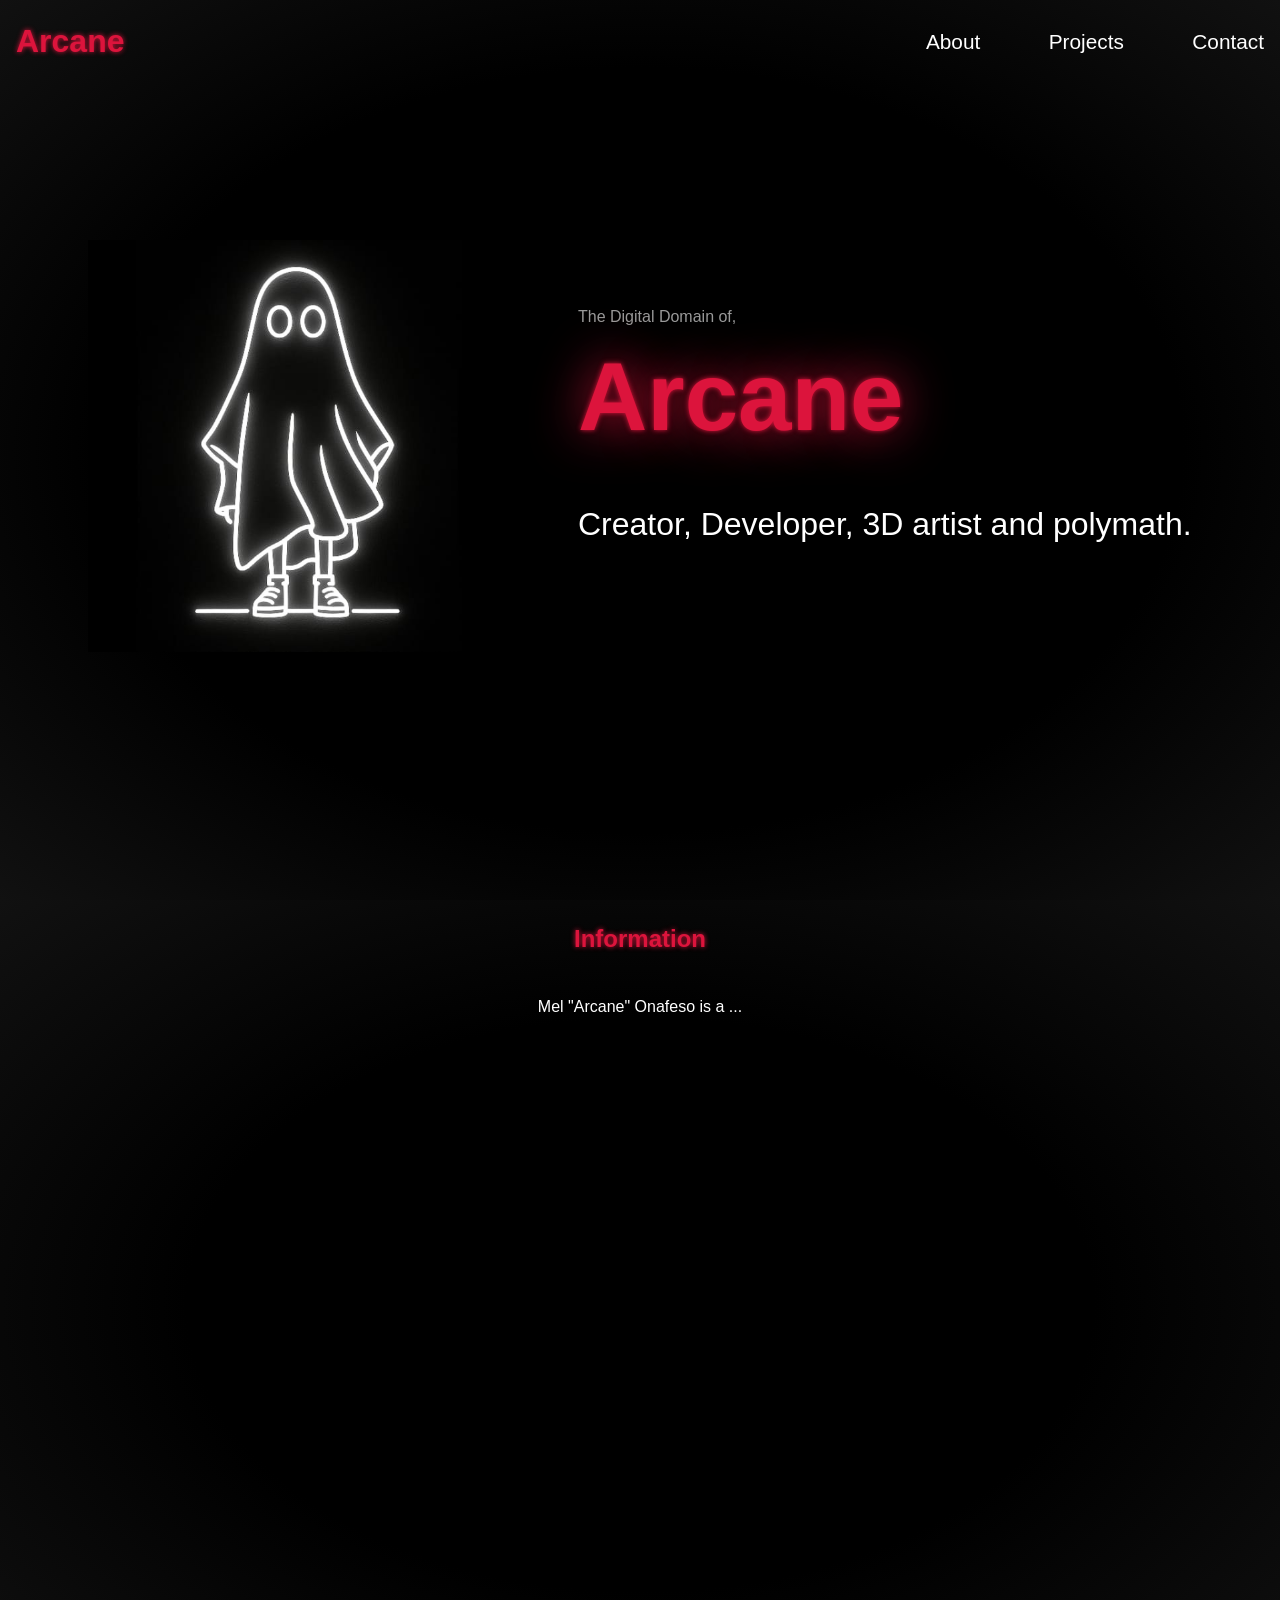
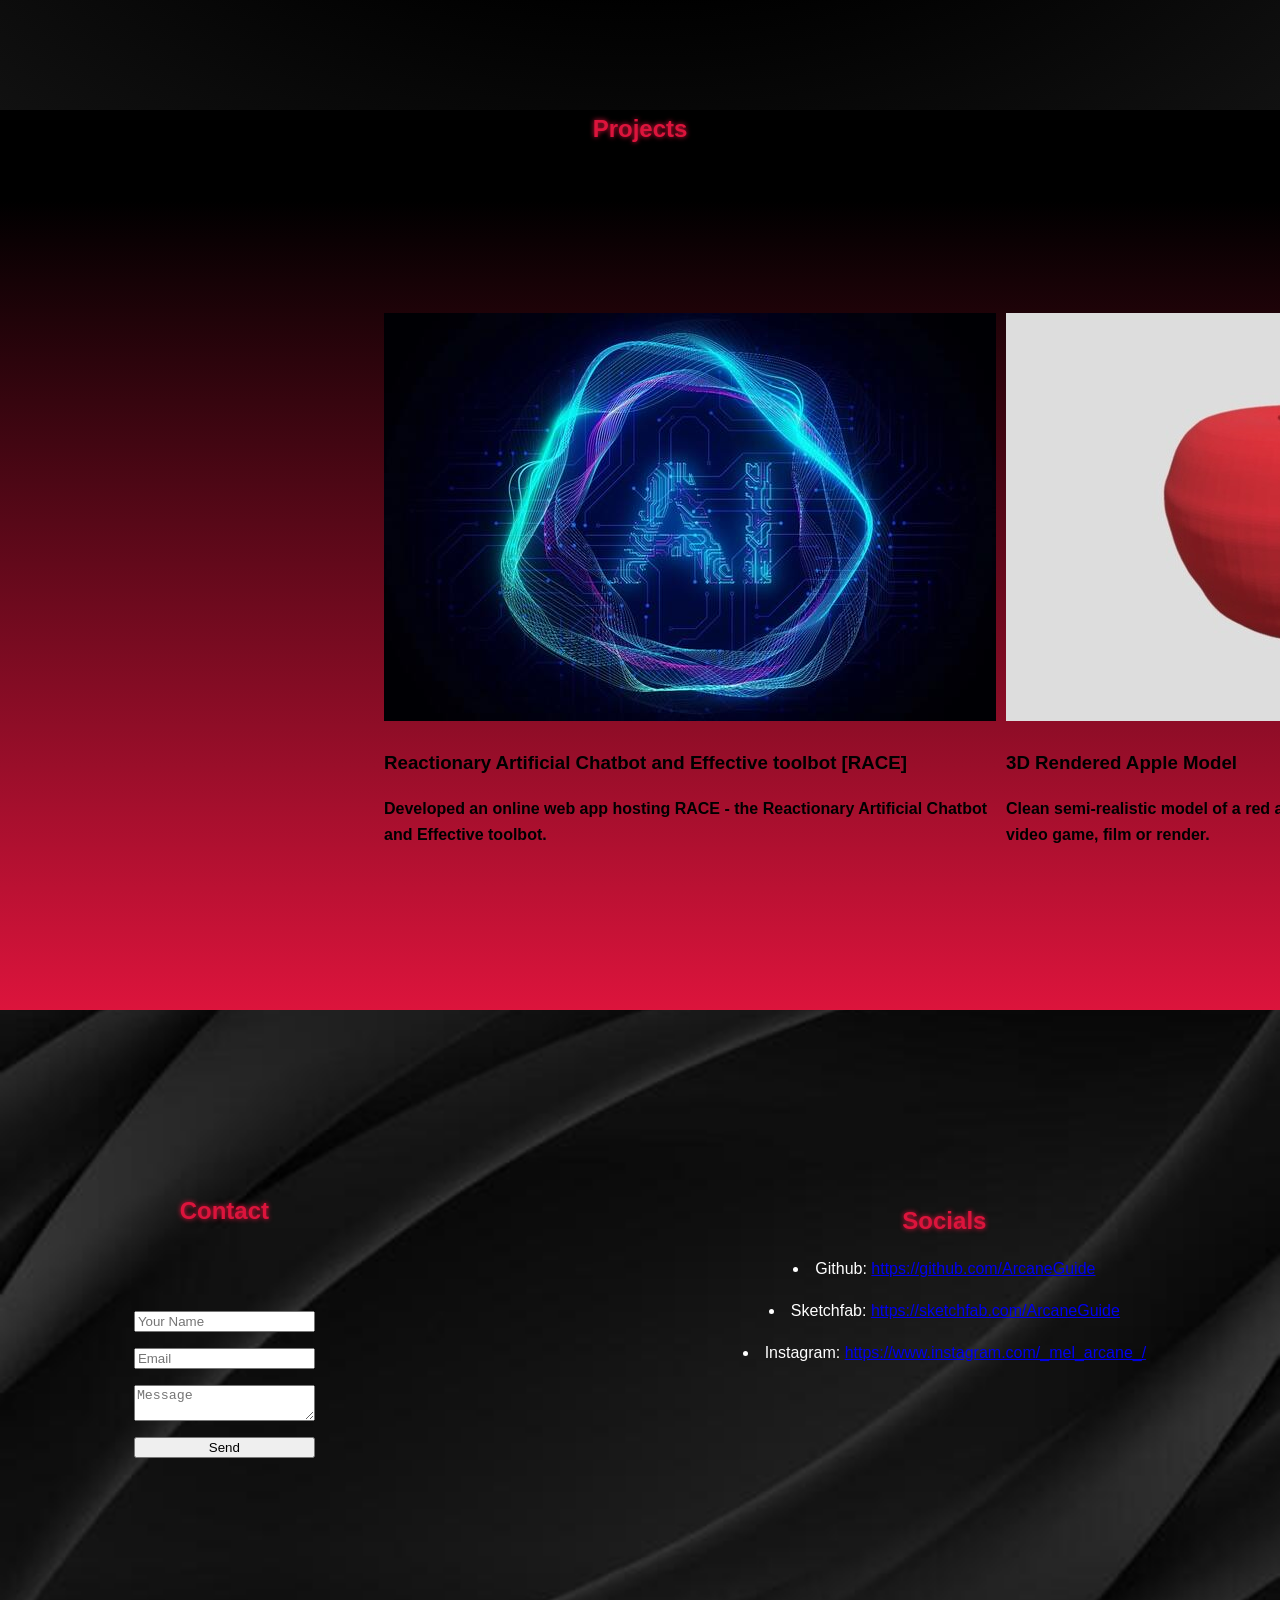
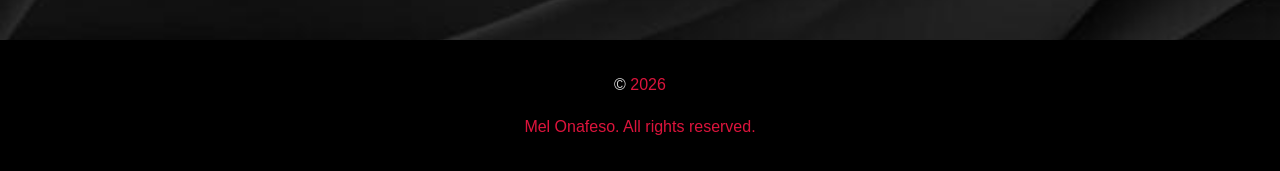
<file: index.html>
<!DOCTYPE html>
<html lang="en">
<head>
    <meta charset="UTF-8">
    <meta name="viewport" content="width=device-width, initial-scale=1.0">
    <title>Web Portfolio - Mel 'Arcane' Onafeso</title>
    <link rel="stylesheet" href="Assets/css/style.css"> 
</head>
<body>
    <!--Header-->
    <header id="site-header">
        <a href="#hero"><h1>Arcane</h1></a>
        <nav>
            <a href="#info">About</a>
            <a href="#projects">Projects</a>
            <a href="#contact">Contact</a>
        </nav>
    </header>

    <!--Hero-->
    <section id="hero">
        <div class="hero-image">
            <img src="Assets/images/hero-bg.jpg" alt="Hero Image">
        </div>
        <div  class="hero-content">
            <h4>The Digital Domain of,</h4>
            <h1><span>Arcane</span></h1>
            <h3>Creator, Developer, 3D artist and polymath.</h3>
        </div>
    </section>

    <!--About-->
    <section id="info">
        <a href=""> <!--href left blank bcuz info page uoperational-->
            <h2>Information</h2>
        </a>
        <p>Mel "Arcane" Onafeso is a ...</p>
        <div class="skills">
            <!--Skill Icons-->
        </div>
    </section>

    <!--Projects-->
    <section id="projects">
        <a href="projects.html">
            <h2>Projects</h2>
        </a>
        <div class="grid">
            <!--Proj 1-->
            <article class="card" data-id="proj1">
                <a href="projects.html#project-1">
                    <img src="Assets/images/ai_projects_image.jpg" alt="Project 1">
                </a>
                <h3>Reactionary Artificial Chatbot and Effective toolbot [RACE]</h3>
                <p>Developed an online web app hosting RACE - the Reactionary Artificial Chatbot and Effective toolbot.</p>
            </article>

            <!--Proj 2-->
            <article class="card" data-id="proj2">
                <a href="projects.html#project-2">
                    <img src="Assets/images/3D_apple_project.jpg" alt="Project 2">
                </a>
                <h3>3D Rendered Apple Model</h3>
                <p>Clean semi-realistic model of a red apple for use as a background asset for video game, film or render.</p>
            </article>

            <!--Proj 3-->
            <article class="card" data-id="proj3">
                <a href="projects.html#project-3">
                    <img src="Assets/images/cybersec_projects_img.jpg" alt="Project 3">
                </a>
                <h3>Sourceforge Mutillidae II Pentesting Operation</h3>
                <p>Ran a minor pentesting operation on OWASP Mutillidae, checking for vulnerabilities via metasploit, gobuster, etc.</p>
            </article>

            <article class="card" data-id="proj4">
                <img src="Assets/images/code-projects.jpg" alt="Project 4">
                <h3>Project 4 Title</h3>
                <p>Short Description</p>
            </article>
        </div>
    </section>

    <!--Contact-->
    <section id="contact">
        <div class="contact-form">
            <h2>Contact</h2>
            <form>
                <input type="name" name="name" placeholder="Your Name" required autocomplete="name">
                <input type="email" name="email" placeholder="Email" required autocomplete="email">
                <textarea name="message" placeholder="Message" required></textarea>
                <button type="submit">Send</button>
            </form>
        </div>
        <div class="socials">
            <h2>Socials</h2>
            <!--Social links/buttons-->
            <li>Github:  <a href="https://github.com/ArcaneGuide">https://github.com/ArcaneGuide</a></li>
            <li>Sketchfab:  <a href="https://sketchfab.com/ArcaneGuide">https://sketchfab.com/ArcaneGuide</a></li>
            <li>Instagram: <a href="https://www.instagram.com/_mel_arcane_/">https://www.instagram.com/_mel_arcane_/</a></li>
        </div>
    </section>

    <!--Footer-->
    <footer id="footer">
        <p>&copy; <span id="year"></span></p>
        <p><span>Mel Onafeso. All rights reserved.</span></p>
    </footer>

    <script src="Assets/js/app.js"></script>
</body>
</html>
</file>
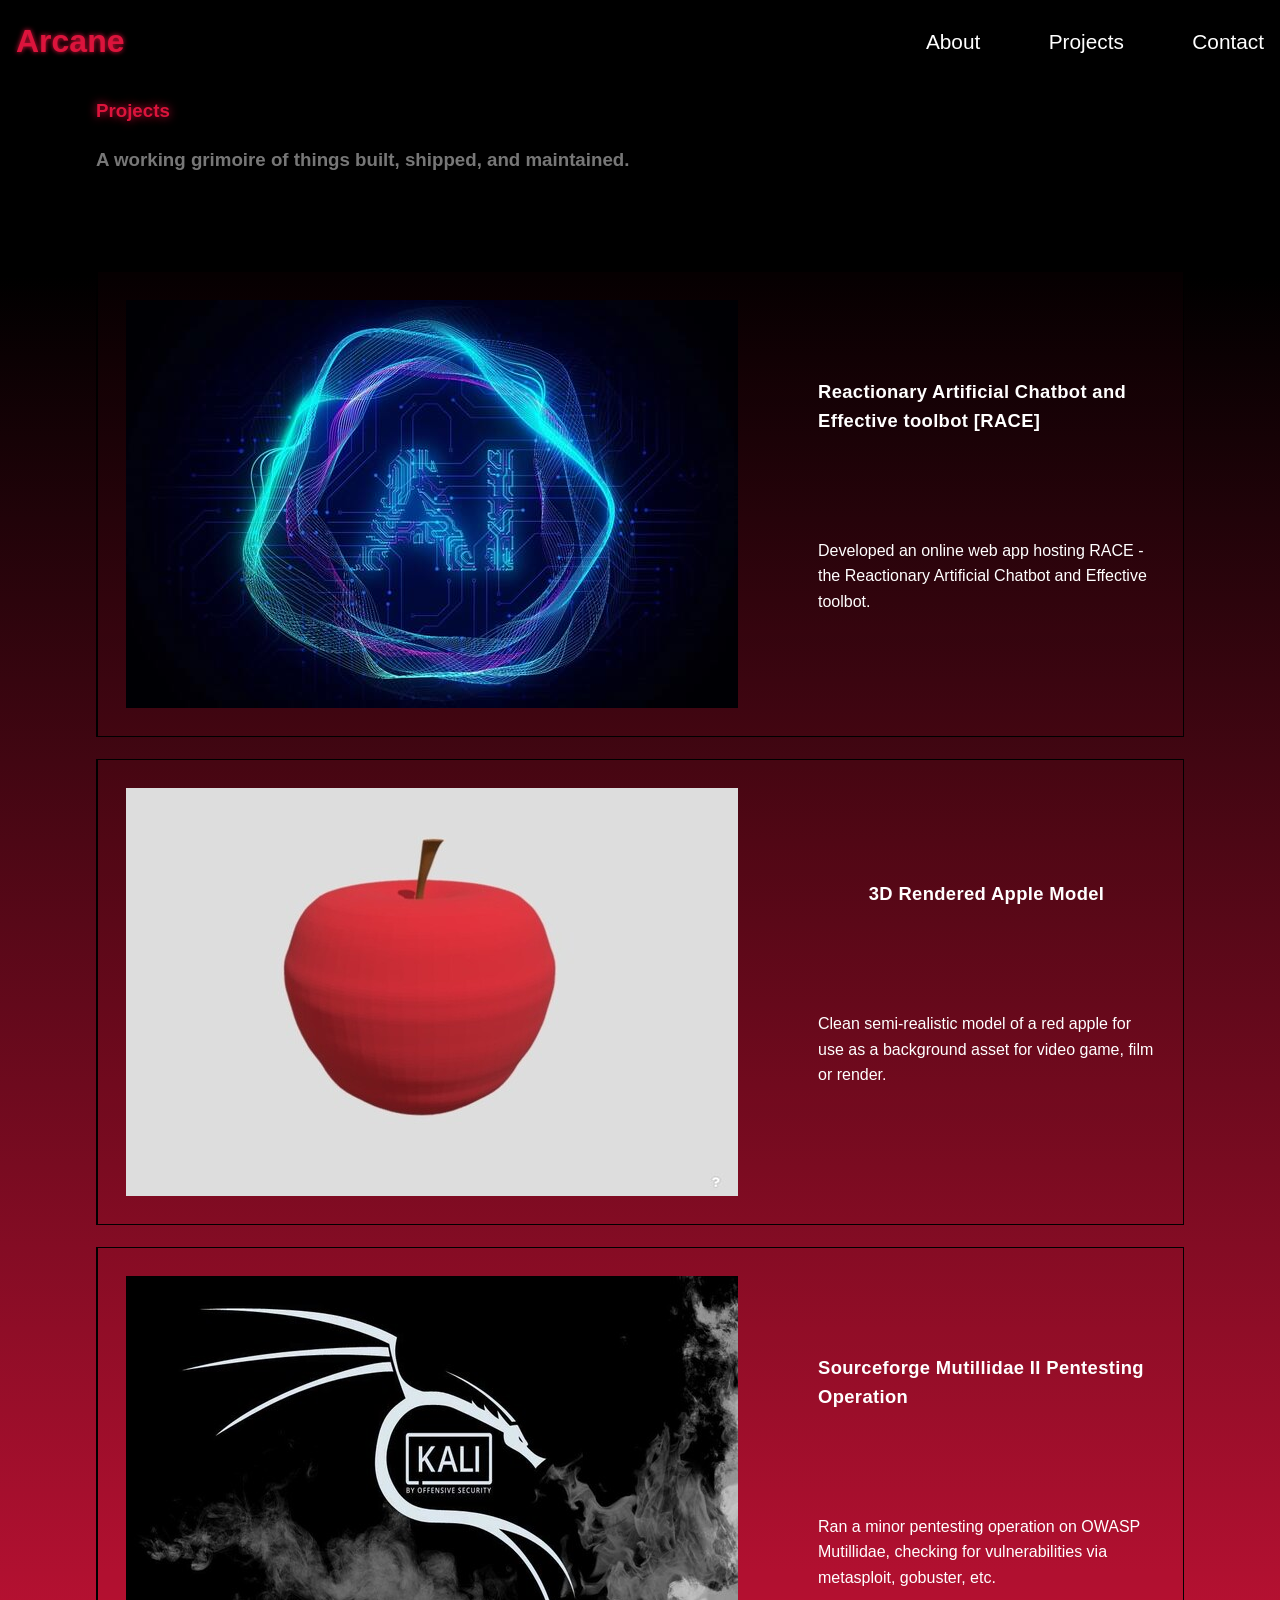
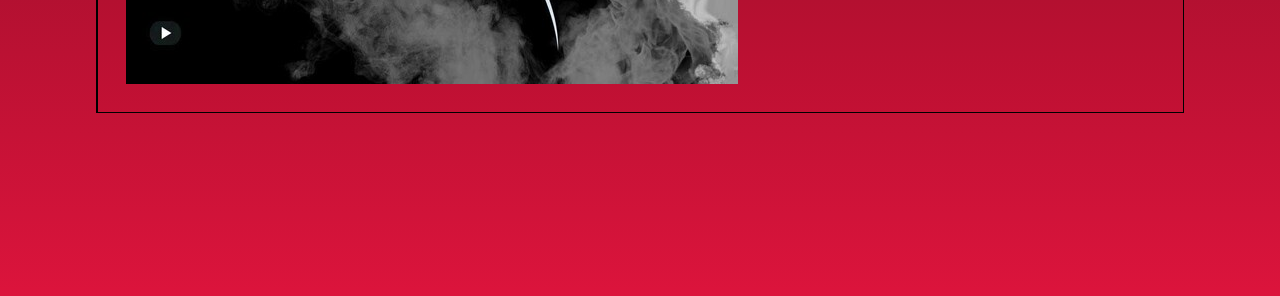
<file: projects.html>
<!DOCTYPE html>
<html lang="en">
<head>
    <meta charset="UTF-8">
    <meta name="viewport" content="width=device-width, initial-scale=1.0">
    <title>Projects - Mel "Arcane" Onafeso</title>
    <link rel="stylesheet" href="Assets/css/style.css">
</head>
<body>
    <header id="projects-header">
        <a href="index.html#hero"><h1>Arcane</h1></a>
        <nav>
            <a href="index.html#info">About</a>
            <a href="index.html#projects">Projects</a>
            <a href="index.html#contact">Contact</a>
        </nav>
    </header>

    <section id="projects-page">
        <section id="page-header">
            <h1>Projects</h1>
            <h3>A working grimoire of things built, shipped, and maintained.</h3>
        </section>

        <div class="project" id="project-1">
            <img src="Assets/images/ai_projects_image.jpg">
            <div class="proj-page-content">
                <h3>Reactionary Artificial Chatbot and Effective toolbot [RACE]</h3>
                <p>Developed an online web app hosting RACE - the Reactionary Artificial Chatbot and Effective toolbot.</p>
            </div>
        </div>

        <div class="project">
            <img src="Assets/images/3D_apple_project.jpg">
            <div class="proj-page-content">
                <h3>3D Rendered Apple Model</h3>
            <p>Clean semi-realistic model of a red apple for use as a background asset for video game, film or render.</p>
            </div>
        </div>

        <div class="project" id="project-3">
            <img src="Assets/images/cybersec_projects_img.jpg">
            <div class="proj-page-content">
                <h3>Sourceforge Mutillidae II Pentesting Operation</h3>
            <p>Ran a minor pentesting operation on OWASP Mutillidae, checking for vulnerabilities via metasploit, gobuster, etc.</p>
            </div>
        </div>
    </section>
</body>
</html>
</file>
<file: Assets/css/style.css>
css
/*Reset*/
*{
    margin: 0;
    padding: 0;
    box-sizing: border-box;
}

/*Layout*/
body{
    margin: 0;;
    font-family: 'Trebuchet MS', 'Lucida Sans Unicode', 'Lucida Grande', 'Lucida Sans', Arial, sans-serif;
    line-height: 1.6;
    color: white;
    background: black;
    overflow-x: hidden;
}

header{
    position: fixed;
    top: 0;
    left: 0;
    right: 0;
    background: transparent;
    color: white;
    filter: drop-shadow(10px);
    padding: 1rem;
    display: flex;
    flex-direction: row;
    align-items: center;
    justify-content: space-between;
    z-index: 1000;
}

header a{
    text-decoration: none;
    transition: 0.3s ease;
}

header a h1{
    margin: 0;
    color: crimson;
    text-shadow: 
        0 0 5px crimson;
}

header a h1:hover,
header a h1.active{
    transform: scale(1.02);
    color: crimson;
    text-shadow: 
        0 0 20px crimson;
}

header nav a{
    font-size: 1.3rem;
    color: white;
    text-decoration: none;
    margin-left: 4rem;
    font-weight: 500;
    transition: 0.3s ease;
    border-bottom: 3px solid transparent;
}

header nav a:hover,
header nav a.active{
    color: crimson;
    text-shadow: 
        0 0 5px crimson;
}

/*Hero*/
#hero{
    display: flex;
    align-items: center;
    justify-content: center;
    gap: 5rem;
    height: 100vh;
    background: radial-gradient(black 60%, #111);
    color: white;
    text-align: left;
}

.hero-content h4{
    font-size: 1rem;
    font-weight: 400;
    line-height: 0;
    color: #999;
}

.hero-content h1{
    font-size: 6rem;
    font-weight: 700;
    line-height: 0;
    text-shadow: 
        0 0 5px crimson,
        0 0 50px crimson;
}

span{
    color: crimson;
}

.hero-content h3{
    font-size: 2rem;
    font-weight: 500;
    line-height: 3;
}

.hero-image img{
    position: relative;
    width: 32vw;
    border-radius: 0%;
}

/*About*/
#info{
    display: flex;
    flex-direction: column;
    align-items: center;
    justify-content: top;
    height: 90vh;
    background: radial-gradient(black 50%, #111);
    color: white;
}

#info a{
    color: crimson;
    text-decoration: none;
}

#info h2{
    color: crimson;
    text-shadow: 
        0 0 5px crimson;
}

#info p{
    color: white;
}

/*Projects*/
#projects{
    height: 100vh;
    background: linear-gradient(180deg, black 10%, crimson);
}

#projects a{
    color: crimson;
    text-decoration: none;
}

#projects h2{
    margin-block-start: 0em;
    display: flex;
    align-items: center;
    justify-content: center;
    color: crimson;
    text-shadow: 
        0 0 5px crimson;
}

/*Grid for projects*/
.grid{
    width: 2500px;
    height: 800px;
    position: relative;
    left: 30%;
    padding: 20px 0;
    border-radius: 10px;
    display: flex;
    align-items: center;
    gap: 10px;
    animation: slide-animation 16s infinite;
}

.grid.card{
    display: flex;
    width: 200%; /* 4 images = 400% width */
    height: 100%;
}

.grid.card img{
    width: 25%; /* 100% divided by 4 images */
    height: 100%;
    object-fit: cover;
}

@keyframes slide-animation {
    /* Image 1 */
    0%, 20% {
        transform: translateX(0%);
    }
    /* Transition 1 to 2 */
    25%, 45% {
        transform: translateX(-25%);
    }
    /* Transition 2 to 3 */
    50%, 70% {
        transform: translateX(-50%);
    }
    /* Transition 3 to 4 */
    75%, 95% {
        transform: translateX(-75%);
    }
    /* Loop back to Image 1 */
    100% {
        transform: translateX(0%);
    }
}

.card h3,
.card p{
    color: black;
    font-weight: bold;
}

/* Contact */
#contact{
    display: flex;
    background-image: url('../images/contact-bg.jpg');
    background-repeat: no-repeat;
    background-size: cover;
    background-position: center;
    gap: 10rem;
    text-align: center;
    height: 70vh;
}

#contact h2{
    color: crimson;
    text-shadow: 
        0 0 5px crimson;
    margin: 0;
}

.contact-form{
    display: flex;
    flex-direction: column;
    align-items: center;
    justify-content: space-between;
    gap: 5rem;
    max-width: 500px;
    margin: auto;
}

form{
    display: flex;
    flex-direction: column;
    gap: 1rem;
}

.contact-form.form input,
#contact-form.form textarea{
    padding: .5rem;
    border: 1px solid #ccc;
    border-radius: 4px;
}

.socials{
    display: flex;
    flex-direction: column;
    align-items: center;
    justify-content: space-between;
    gap: 1rem;
    max-width: 500px;
    margin: auto;
    margin-top: 12rem;
}

/* Footer */
footer{
    background: black;
    color: #ddd;
    text-align: center;
    padding: 1rem;
}

/* Projects page*/
#projects-page{
    height: 200vh;
    background: linear-gradient(180deg, black 10%, crimson);
}

#page-header{
    margin: 6rem;
}

#page-header h1{
    color: crimson;
    text-shadow: 
        0 0 10px crimson;
}

#page-header h3{
    color: #777;
}

.project{
    display: flex;
    align-items: center;
    justify-content: center;
    gap: 5rem;
    text-align: left;
    margin-left: 6rem;
    margin-right: 6rem;
    border: 1px solid black;
    background: rgba(179,18,43,0.03);
    padding: 28px 28px;
    margin-bottom: 22px;
    border-left: 2px solid black;
    transition: border-color 0.3s ease, box-shadow 0.3s ease;
}

.project:hover { border-left-color: var(--crimson-bright); box-shadow: -4px 0 20px -6px rgba(255, 5, 43, 0.9); }
  .project h3 {
    font-family: var(--serif-display);
    font-size: 1.15rem;
    margin: 0 0 6px;
    letter-spacing: 0.02em;
  }

.proj-page-content{
    display: flex;
    flex-direction: column;
    align-items: center;
    justify-content: space-between;
    gap: 5rem;
}
</file>
